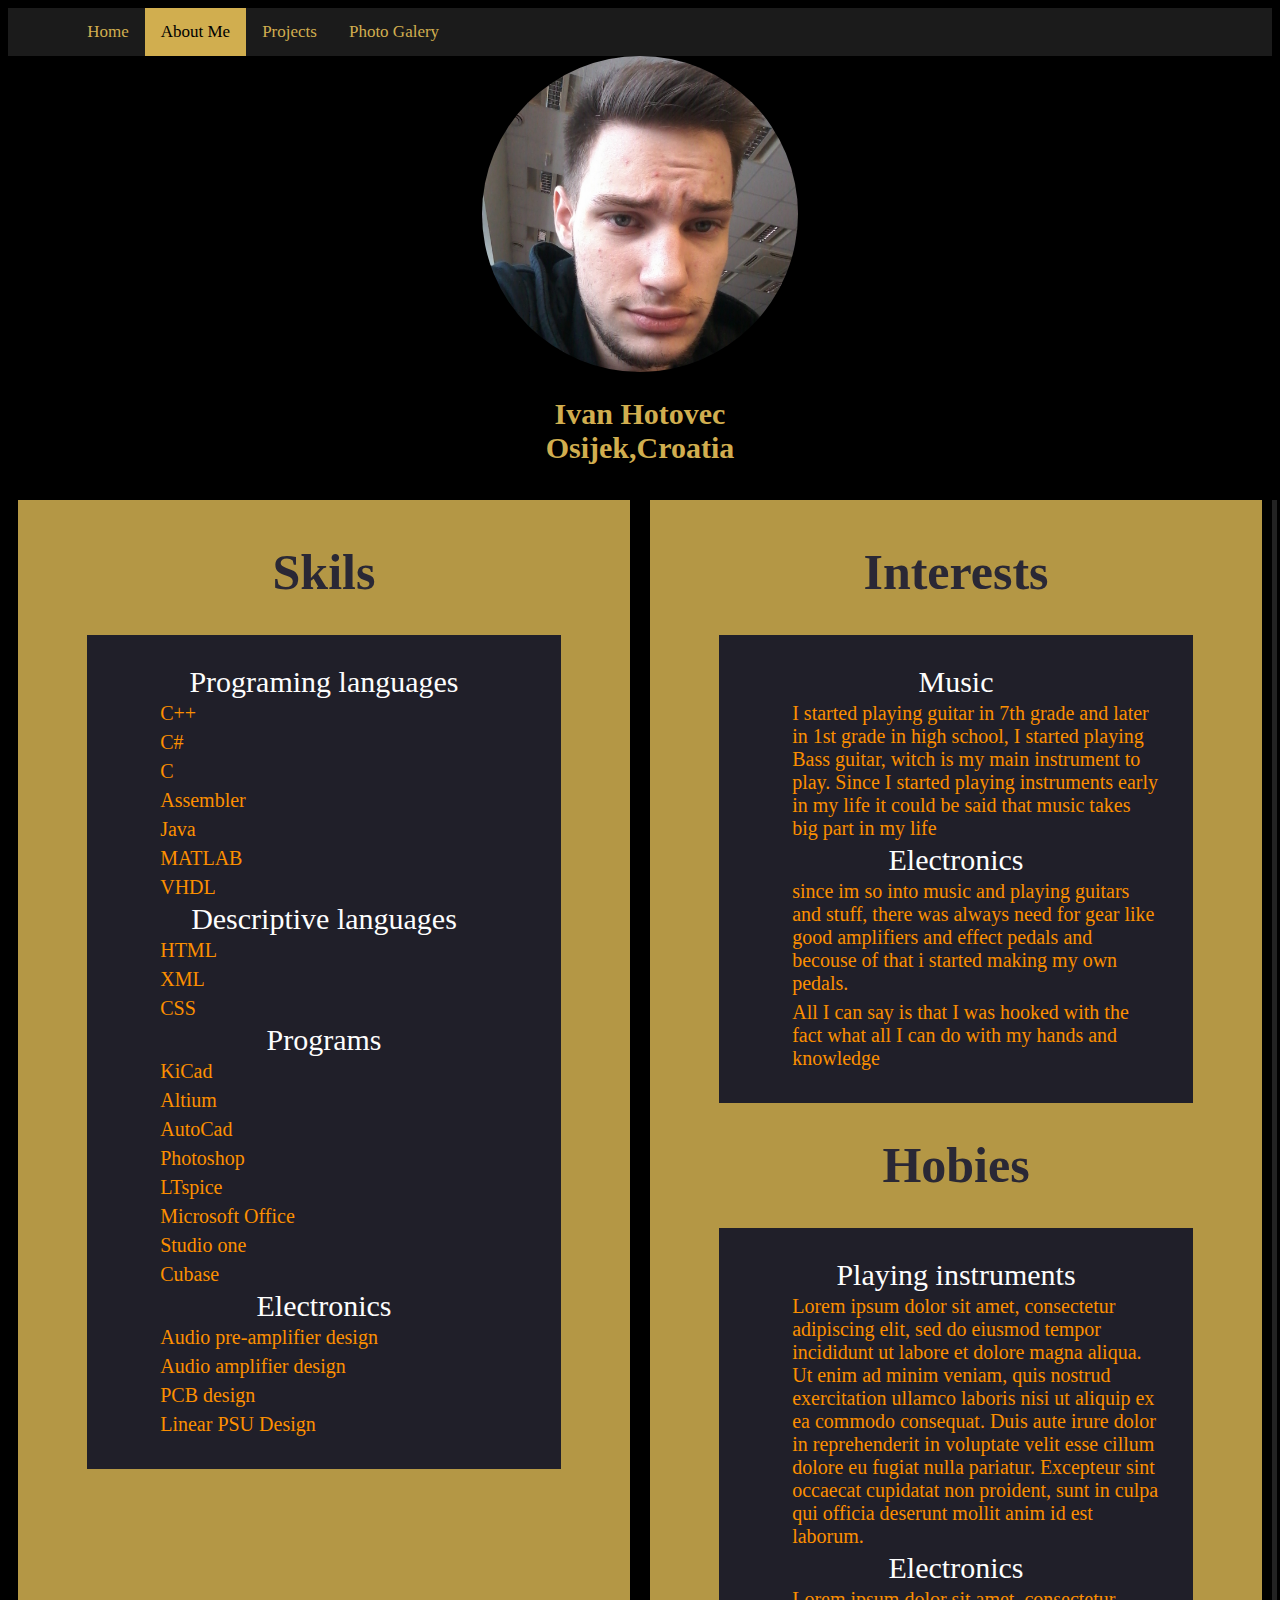
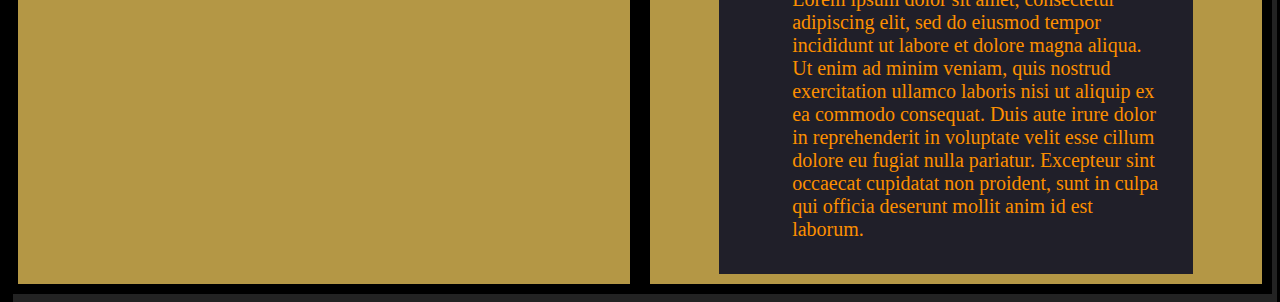
<file: website-portfolio/aboutme.html>
<!DOCTYPE html>
<html>
<head>
    <link rel="stylesheet" href="styles/mainStyle.css">
    <link rel="stylesheet" href="styles/nav_bar.css">
    <link rel="stylesheet" href="styles/headerStyle.css">
    <link rel="stylesheet" href="styles/sectionStyle.css">
    <link rel="stylesheet" href="styles/about.css">
    <meta charset="utf-8">
    <meta name="viewport" content="width=device-width, initial-scale=1">
    <title>Ivan Hotovec Portfolio</title>
</head>

<body>
    <div class="topnav">
        <a href="index.html">Home</a>
        <a class="active" href="aboutme.html">About Me</a>
        <a href="projects.html">Projects</a>
        <a href="photoGalery.html">Photo Galery</a>
        
    </div>
 
    
    <div class="main">
        <div class="header" id="aboutme">
            <img src="images/personal/20171116_095821.jpg" >
            <h2>Ivan Hotovec<br>Osijek,Croatia</h2>
            

        </div>
        <div class="section1">
            <div class="skils">
                <h1>Skils</h1>
                <dl>
                    <dt>Programing languages</dt>
                        <dd>C++</dd>
                        <dd>C#</dd>
                        <dd>C</dd>
                        <dd>Assembler</dd>
                        <dd>Java</dd>
                        <dd>MATLAB</dd>
                        <dd>VHDL</dd>
                        
                        
                    
                    <dt>Descriptive languages</dt>
                        <dd>HTML</dd>
                        <dd>XML</dd>
                        <dd>CSS</dd>
                        
                    <dt>Programs</dt>
                        <dd>KiCad</dd>
                        <dd>Altium</dd>
                        <dd>AutoCad</dd>
                        <dd>Photoshop</dd>
                        <dd>LTspice</dd>
                        <dd>Microsoft Office</dd>
                        <dd>Studio one</dd>
                        <dd>Cubase</dd>


                    <dt>Electronics</dt>
                        <dd>Audio pre-amplifier design</dd>
                        <dd>Audio amplifier design</dd>
                        <dd>PCB design</dd>
                        <dd>Linear PSU Design</dd>
                  </dl>

            </div>
            <div class="interests">
                <h1>Interests</h1>
                <dl>
                    <dt>Music</dt>
                        <dd>I started playing guitar in 7th grade and later in 1st grade in high school, I started playing Bass guitar, witch is my main instrument to play.
                            Since I started playing instruments early in my life it could be said that music takes big part in my life</dd>
                        
                    <dt>Electronics</dt>
                        <dd>since im so into music and playing guitars and stuff,
                             there was always need for gear like good amplifiers and effect pedals
                            and becouse of that i started making my own pedals.
                        </dd>
                        <dd>All I can say is that I was hooked with the fact what all I can do with my hands and knowledge
                       </dd>
                        
                    
                        
                  </dl>
                  <h1>Hobies</h1>
                  <dl>
                    <dt>Playing instruments</dt>                                                
                        <dd>Lorem ipsum dolor sit amet, consectetur adipiscing elit, sed do eiusmod tempor incididunt ut labore et dolore magna aliqua. Ut enim ad minim veniam, quis nostrud exercitation ullamco laboris nisi ut aliquip ex ea commodo consequat. Duis aute irure dolor in reprehenderit in voluptate velit esse cillum dolore eu fugiat nulla pariatur. Excepteur sint occaecat cupidatat non proident, sunt in culpa qui officia deserunt mollit anim id est laborum.</dd>        
                    <dt>Electronics</dt>
                    <dd>Lorem ipsum dolor sit amet, consectetur adipiscing elit, sed do eiusmod tempor incididunt ut labore et dolore magna aliqua. Ut enim ad minim veniam, quis nostrud exercitation ullamco laboris nisi ut aliquip ex ea commodo consequat. Duis aute irure dolor in reprehenderit in voluptate velit esse cillum dolore eu fugiat nulla pariatur. Excepteur sint occaecat cupidatat non proident, sunt in culpa qui officia deserunt mollit anim id est laborum.</dd>        
 
                  </dl>
                
            </div>    
        </div>

    </div>
    
</body>

<footer>

</footer>
</html>
</file>
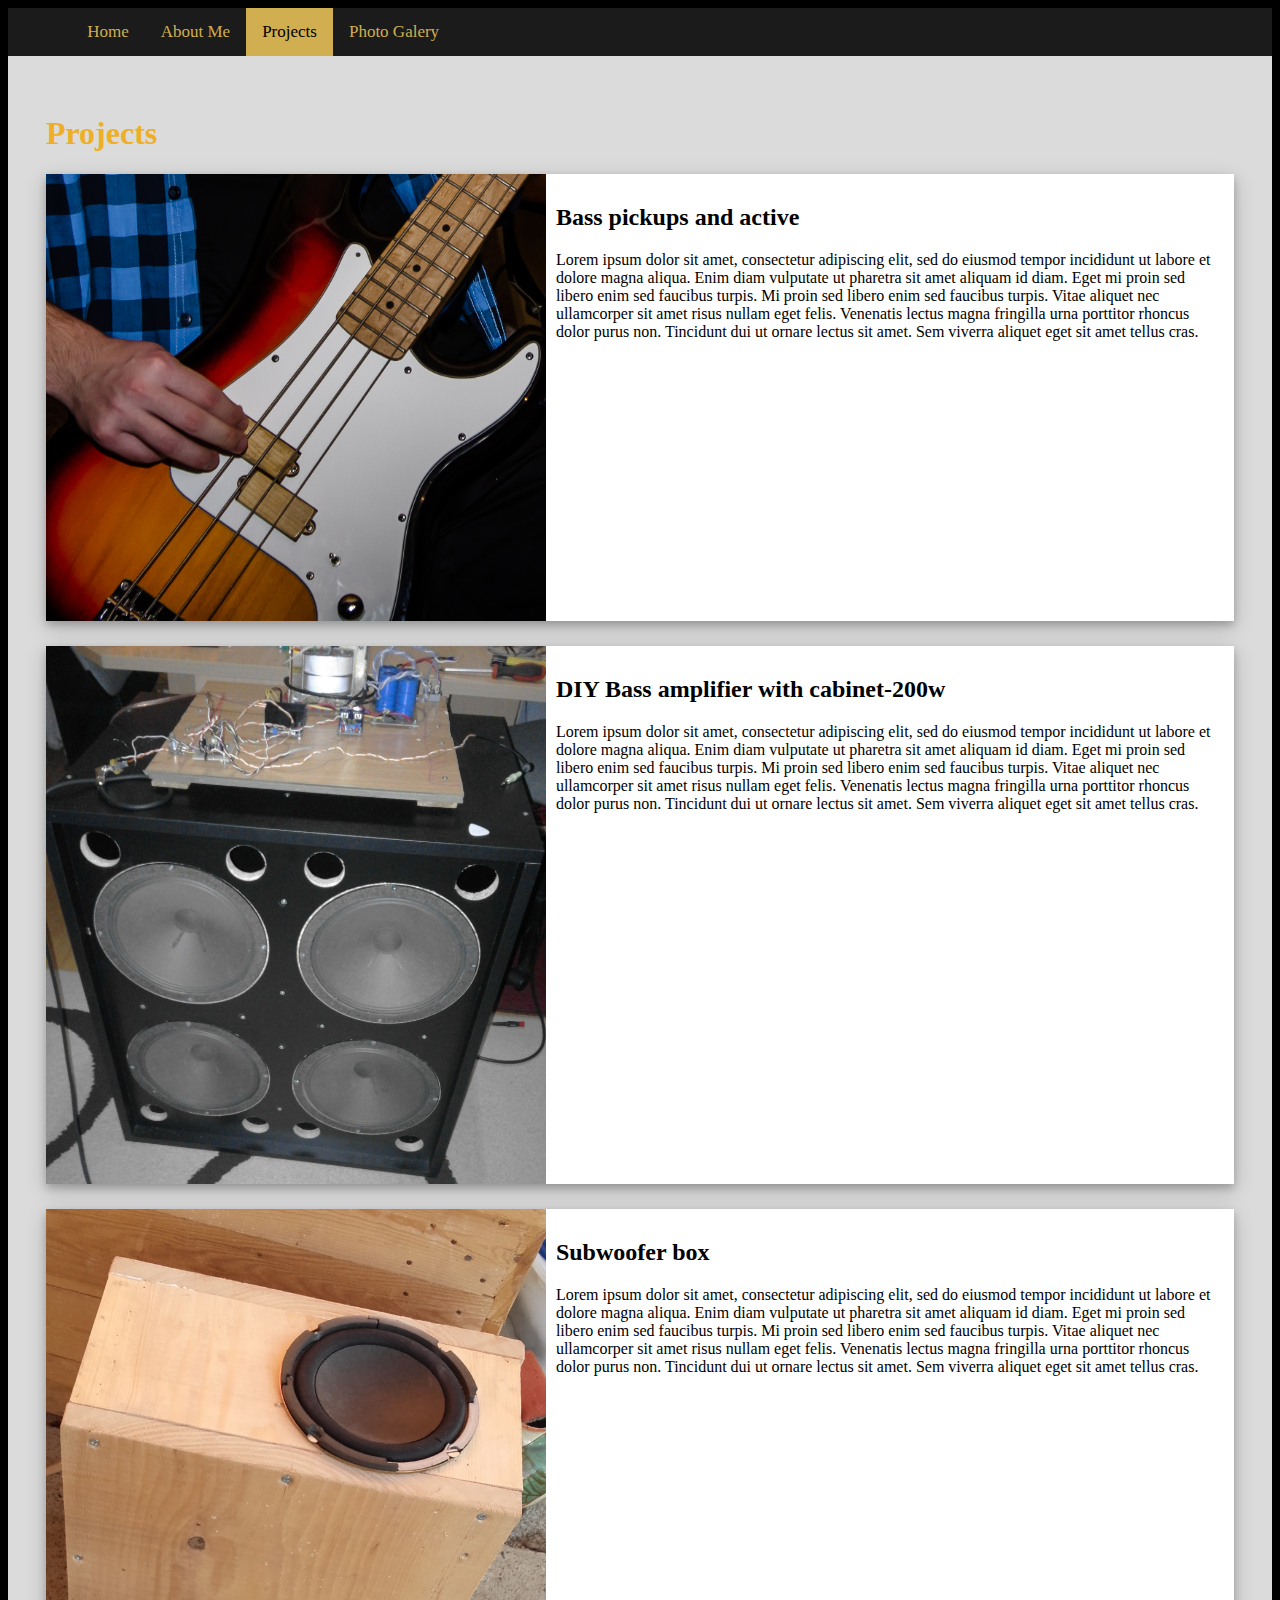
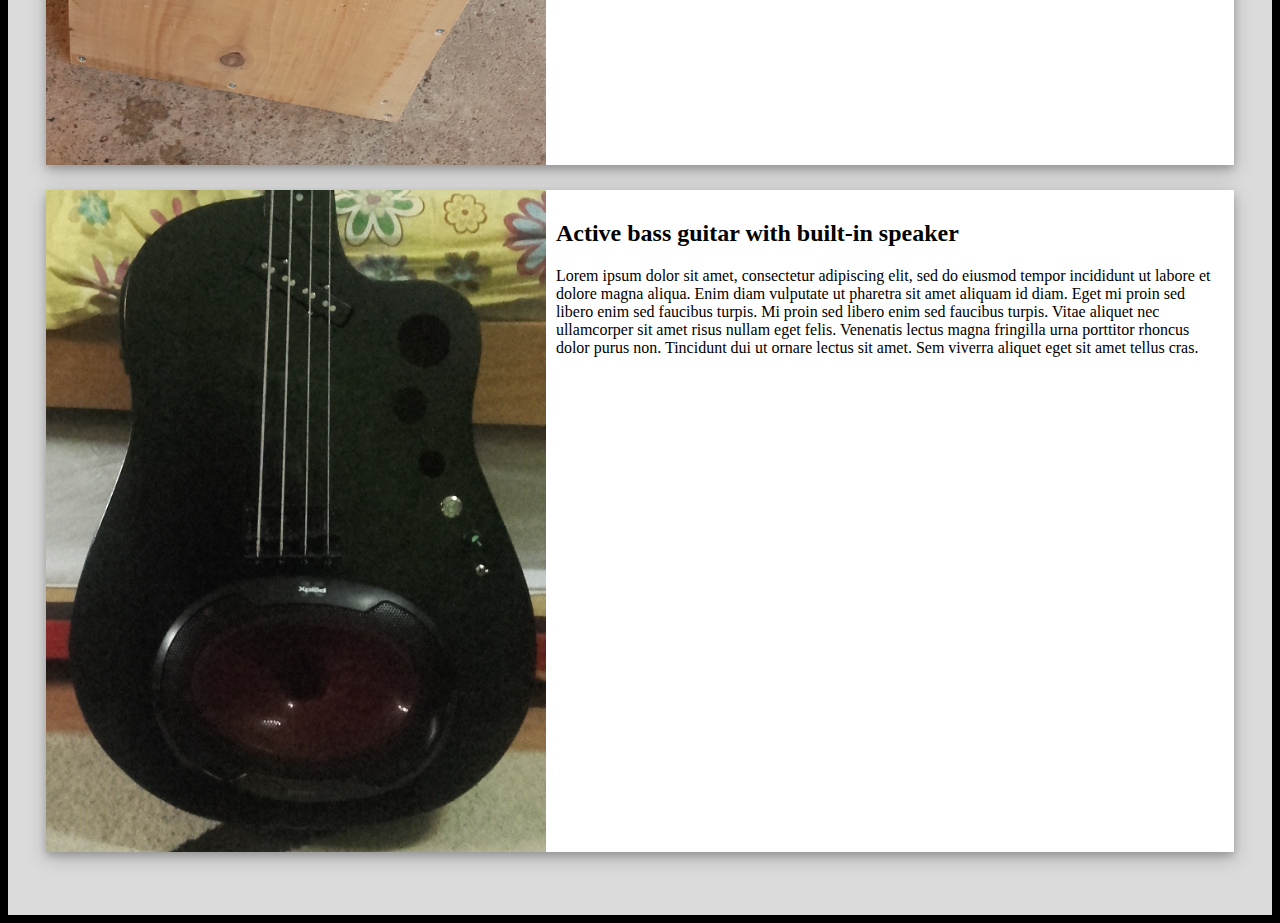
<file: website-portfolio/projects.html>
<!DOCTYPE html>
<html>
<head>
    <link rel="stylesheet" href="styles/mainStyle.css">
    <link rel="stylesheet" href="styles/nav_bar.css">
    <link rel="stylesheet" href="styles/headerStyle.css">
    <link rel="stylesheet" href="styles/projects.css">
    <meta charset="utf-8">
    <meta name="viewport" content="width=device-width, initial-scale=1">
    <title>Ivan Hotovec Portfolio</title>
</head>

<body>
    <div class="topnav">
        <a  href="index.html">Home</a>
        <a href="aboutme.html">About Me</a>
        <a class="active" href="projects.html">Projects</a>
        <a href="photoGalery.html">Photo Galery</a>
        
    </div>
    <div class=main>
    <div class="section2">
        <h1>Projects</h1>
        <div class="content">
        
            <div class="polaroid">
                <img src="images/Projects/IRI_1863a.jpg" alt="wooden pickups"  >
                <div class="polaroid_container">
                <h2>Bass pickups and active</h2>
                <p>Lorem ipsum dolor sit amet, consectetur adipiscing elit, 
                    sed do eiusmod tempor incididunt ut labore et dolore magna aliqua.
                     Enim diam vulputate ut pharetra sit amet aliquam id diam.
                      Eget mi proin sed libero enim sed faucibus turpis.
                       Mi proin sed libero enim sed faucibus turpis. 
                       Vitae aliquet nec ullamcorper sit amet risus nullam eget felis. 
                       Venenatis lectus magna fringilla urna porttitor rhoncus dolor purus non.
                        Tincidunt dui ut ornare lectus sit amet. 
                    Sem viverra aliquet eget sit amet tellus cras.</p>
                </div>
              </div>
              <div class="polaroid">
                <img src="images/Projects/20170126_171926.jpg" alt="DIY Bass amplifier with cabinet-200w"  >
                <div class="polaroid_container">
                <h2>DIY Bass amplifier with cabinet-200w</h2>
                <p>Lorem ipsum dolor sit amet, consectetur adipiscing elit, 
                    sed do eiusmod tempor incididunt ut labore et dolore magna aliqua.
                     Enim diam vulputate ut pharetra sit amet aliquam id diam.
                      Eget mi proin sed libero enim sed faucibus turpis.
                       Mi proin sed libero enim sed faucibus turpis. 
                       Vitae aliquet nec ullamcorper sit amet risus nullam eget felis. 
                       Venenatis lectus magna fringilla urna porttitor rhoncus dolor purus non.
                        Tincidunt dui ut ornare lectus sit amet. 
                    Sem viverra aliquet eget sit amet tellus cras.</p>
                </div>
              </div>
              <div class="polaroid">
                <img src="images/Projects/20190305_153743.jpg" alt="Subwoofer box"  >
                <div class="polaroid_container">
                <h2>Subwoofer box</h2>
                <p>Lorem ipsum dolor sit amet, consectetur adipiscing elit, 
                    sed do eiusmod tempor incididunt ut labore et dolore magna aliqua.
                     Enim diam vulputate ut pharetra sit amet aliquam id diam.
                      Eget mi proin sed libero enim sed faucibus turpis.
                       Mi proin sed libero enim sed faucibus turpis. 
                       Vitae aliquet nec ullamcorper sit amet risus nullam eget felis. 
                       Venenatis lectus magna fringilla urna porttitor rhoncus dolor purus non.
                        Tincidunt dui ut ornare lectus sit amet. 
                    Sem viverra aliquet eget sit amet tellus cras.</p>
                </div>
              </div>
              <div class="polaroid">
                <img src="images/Projects/20180712_214949.jpg" alt="Active bass guitar with built-in speaker"  >
                <div class="polaroid_container">
                <h2>Active bass guitar with built-in speaker</h2>
                <p>Lorem ipsum dolor sit amet, consectetur adipiscing elit, 
                    sed do eiusmod tempor incididunt ut labore et dolore magna aliqua.
                     Enim diam vulputate ut pharetra sit amet aliquam id diam.
                      Eget mi proin sed libero enim sed faucibus turpis.
                       Mi proin sed libero enim sed faucibus turpis. 
                       Vitae aliquet nec ullamcorper sit amet risus nullam eget felis. 
                       Venenatis lectus magna fringilla urna porttitor rhoncus dolor purus non.
                        Tincidunt dui ut ornare lectus sit amet. 
                    Sem viverra aliquet eget sit amet tellus cras.</p>
                </div>
              </div>
            </div>
            
            
            </div>
       
        </div>
    </div>
</div>
    
</body>

<footer>

</footer>
</html>
</file>
<file: website-portfolio/styles/mainStyle.css>
body{
     background-color: black;
    
     
 }
 h1{
    color: rgb(238, 175, 38);
}
.main{
      display: flex;
      flex-wrap: nowrap;
      flex-direction: column;
      
      
}
.contact{
    
    height:200px;
    display: block;
    margin: auto;
    padding: 10px;
    padding-top: 40px;
    border-radius: 20%;
    background-color:white;
    margin-top: 30px;
    margin-bottom: 30px;
    

}
.contact img{
    background-color:white;
    height:50px;
    width: auto;
}
.contact p{
    color:rgb(0, 0, 0);
    text-align: center;
    font-size: 20px;
}
</file>
<file: website-portfolio/styles/nav_bar.css>
/* Add a black background color to the top navigation */
.topnav {
    background-color: rgb(27, 27, 27);
    overflow: hidden;
    padding-left: 5%;
    position: sticky;
    top: 0;
    z-index: 1;
    
    
  }
  
  /* Style the links inside the navigation bar */
  .topnav a {
    float: left;
    color:rgb(209, 174, 79);
    text-align: center;
    padding: 14px 16px;
    text-decoration: none;
    font-size: 17px;
  }
  
  /* Change the color of links on hover */
  .topnav a:hover {
    background-color:rgb(209, 174, 79);
    color: rgb(0, 0, 0);
    
    


  }
  
  /* Add a color to the active/current link */
  .topnav a.active {
    background-color:rgb(209, 174, 79);
    color: black;
  }
</file>
<file: website-portfolio/styles/headerStyle.css>
.header {
    flex:1;
    background-color: #000000;
           
  }
  .header p{
    color:rgb(209, 174, 79);
    font-size: 50px;
    position: absolute;
    top: 25%;
    width: 100%;
    text-align: center;
    font-size: 50px;
    
    
  }
  .header h2{
    text-align: center;
    color:rgb(209, 174, 79);
    font-size: 30px;
  }

  .header span{
    background-color: rgba(0, 0, 0, 0.562);
    
    
  }
 .hleft_side{
  position: relative;
 }
  .hleft_side img{
    width: 100%;
    height: auto;
    
  }
  
  
  @media (max-width: 800px) {
    .header {
      flex-direction: column;
    }
    .header p{
      
      font-size: 30px;
      
      
    }
  }
</file>
<file: website-portfolio/styles/sectionStyle.css>
.section1{
    
       flex:1;
        background-color: #000000;
        
        
        display: flex;
        flex-wrap: wrap;
        flex-direction: row;
    
}
.section1 h1{
  color:rgb(42, 40, 53);
  font-size: 50px;
}
.section1 span{
  background-color: rgb(209, 174, 79);;
}
.section1 p{
  background-color: rgb(209, 174, 79);;
}

.left_side1{
  color:khaki;
  flex:2;    
  margin: 10px;
  

}
.left_side1 img{
  display: block;
  margin-left: auto;
  margin-right: auto;
  width: 66%;
  
}
.right_side1{
    color:rgb(82, 82, 82);
    background-color: rgba(218, 217, 216, 0.212);
    margin:10px;
    flex:1;  
    
    word-wrap: break-word;  
    margin-top: 5%;
    margin-bottom: 5%;
    margin-left: 2%;
    margin-right: 5%;
    font-size: 150%;
    text-align: center;
    border: 1px solid;
    padding: 10px;
    box-shadow: 5px 10px #ffffff23;
    
    
   
    
}
.right_side1:hover{
  
  border: 1px solid;
  padding: 10px;
  box-shadow: 10px 15px #ffffff23;
  
 
  
}

@media (max-width: 800px) {
.section1 {
  flex-direction: column;
}
}

.section2{
    
  flex:1;
   background-color: #dbdbdb;
   padding: 3%;
   
   display: flex;
   flex-wrap: wrap;
   flex-direction: column;
   

}
.section2 h1{
  color:black;
  text-align: center;
}

.left_side2{
  color:rgb(0, 0, 0);
  flex:1;
  display: flex;
  flex-direction: column;
  flex-wrap: wrap;
  
  
     
  

}
.right_side2{
  
  color:rgb(0, 0, 0);
    flex:1;  
    
  display: flex;
  flex-direction: column;
   
    
}
.content{
  display: flex;
  flex-shrink: initial;
  flex-direction: row;
}
@media (max-width: 800px) {
.content {
  
  flex-direction: column;
  
}
}
.polaroid img{
   width:100%;
   max-height: 600px;
   

}
div.polaroid {
  max-width: 500px;
  
  
  display: block;
  margin: auto;
  
  width: 100%;
  background-color: white;
  box-shadow: 0 4px 8px 0 rgba(0, 0, 0, 0.2), 0 6px 20px 0 rgba(0, 0, 0, 0.19);
  margin-bottom: 25px;
  
}
div.polaroid:hover {
 
  
  box-shadow: 0 8px 16px 0 rgba(0, 0, 0, 0.281), 0 12px 40px 0 rgba(0, 0, 0, 0.76);
  margin-bottom: 25px;
}

div.polaroid_container {
  text-align: center;
  padding: 10px 20px;
}
</file>
<file: website-portfolio/styles/about.css>
#aboutme img{
    display: block;
    margin:auto;
    width: 25%;
    color: white;
    border-radius: 50%;
    border:3px;
    border-width: 3px;
      
    }
.skils , .interests{
    flex:1;
    display: flex;
    flex-wrap: wrap;
    flex-direction: column;
    text-align: center;
    border: 10px solid;
    padding: 10px;
    box-shadow: 5px 10px #ffffff23;
    background-color:  rgb(180, 151, 69);;
    
    
}


dl{
    display: block;
    margin: 10%;
    margin-top: 0;
    margin-bottom: 0;
    background-color:rgb(32, 31, 41);
    color: white;
    font-size: 30px;
    padding: 30px;
    
}
dt{
    color: rgb(253, 253, 253);
    font-size: 30px;
}
dd{
    color: rgb(252, 143, 0);
    font-size: 20px;
    text-align: start;
    padding: 3px;
    
}
dt:hover{
    color: rgb(235, 187, 187);
    font-size: 35px;
}
dd:hover{
    color: rgb(252, 143, 0);
    font-size: 25px;
    text-align: start;
}
</file>
<file: website-portfolio/styles/projects.css>
.section2{
    
    flex:1;
     background-color: #dbdbdb;
     padding: 3%;
     
     display: flex;
     flex-wrap: wrap;
     flex-direction: column;
     
  
  }
  
  

  .content{
    display: flex;
    flex-shrink: initial;
    flex-direction: column;
  }
  @media (max-width: 800px) {
  .content {
    
    flex-direction: column;
    
  }
  }
  .polaroid img{
      
     width:100%;
     
     max-width: 500px; ;
  
  }
  div.polaroid {
    grid:auto / auto auto ;
  display:grid;
    
    
    width: 100%;
    background-color: white;
    box-shadow: 0 4px 8px 0 rgba(0, 0, 0, 0.2), 0 6px 20px 0 rgba(0, 0, 0, 0.19);
    margin-bottom:25px;
    
  }
  div.polaroid:hover {
   
    
    box-shadow: 0 8px 16px 0 rgba(0, 0, 0, 0.281), 0 12px 40px 0 rgba(0, 0, 0, 0.76);
    margin-bottom: 25px;
  }
  
  div.polaroid_container {
      padding: 10px;;
    text-align: left;

    
  }
</file>
